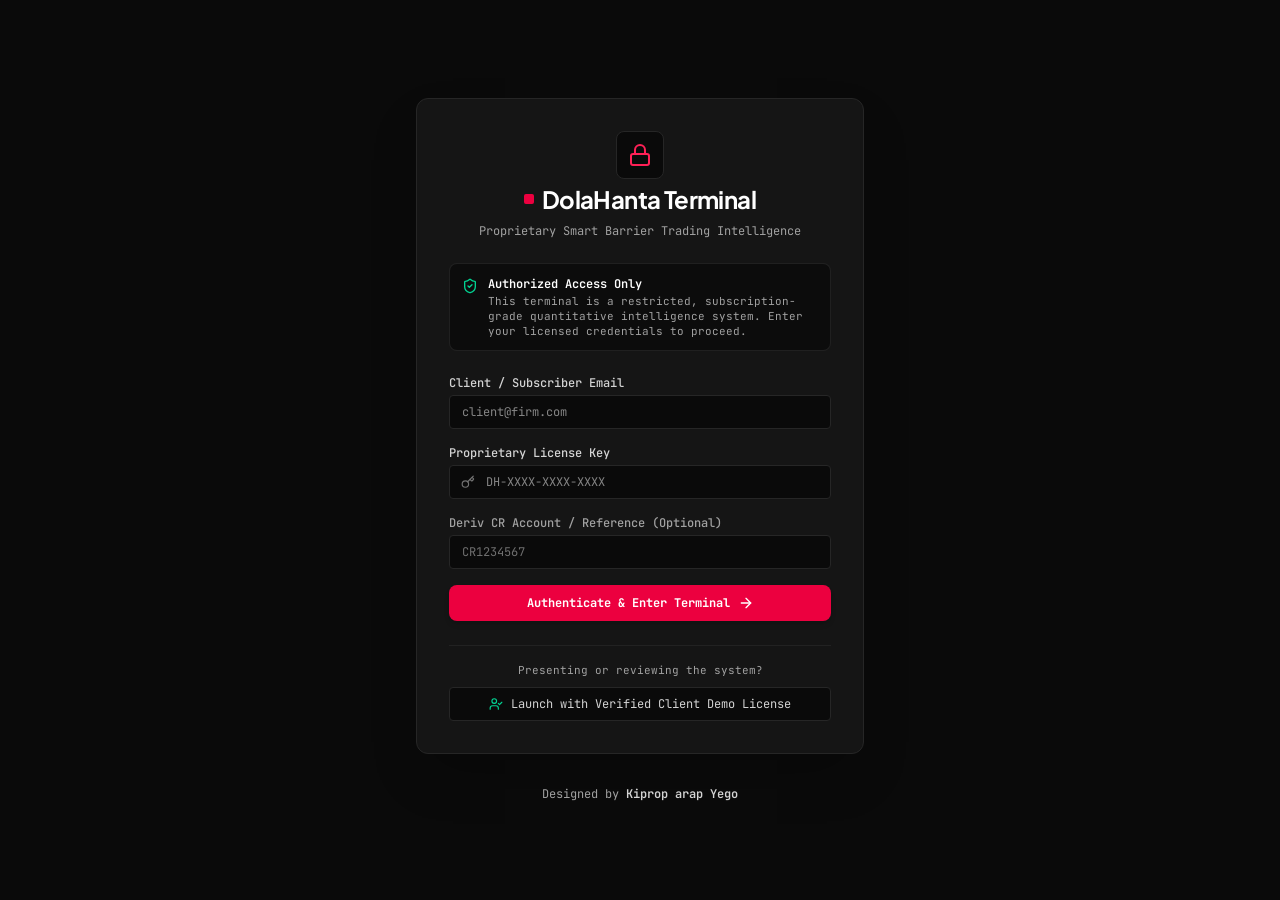
<file: docs/index.html>
<!doctype html>
<html lang="en" class="dark">
  <head>
    <meta charset="UTF-8" />
    <meta name="viewport" content="width=device-width, initial-scale=1.0" />
    <title>DolaHanta — Smart Barrier Intelligence for Deriv</title>
    <meta name="description" content="Quantitative barrier intelligence platform for Deriv Touch and No Touch contracts. Real-time regime classification, first-passage probability estimation, and expected value ranking." />
    <meta property="og:title" content="DolaHanta — Smart Barrier Intelligence for Deriv" />
    <meta property="og:description" content="Quantitative barrier intelligence platform for Deriv Touch and No Touch contracts with first-passage probability models and risk controls." />
    <meta property="og:type" content="website" />
    <meta name="twitter:card" content="summary_large_image" />
    <link rel="preconnect" href="https://fonts.googleapis.com">
    <link rel="preconnect" href="https://fonts.gstatic.com" crossorigin>
    <link href="https://fonts.googleapis.com/css2?family=JetBrains+Mono:wght@400;500;600;700&family=Plus+Jakarta+Sans:wght@400;500;600;700;800&display=swap" rel="stylesheet">
    <script type="module" crossorigin src="./assets/index-CEm6a1kQ.js"></script>
    <link rel="stylesheet" crossorigin href="./assets/index-CyW7ZxA_.css">
  </head>
  <body class="bg-neutral-950 text-neutral-100 antialiased selection:bg-rose-900 selection:text-white">
    <div id="root"></div>
  </body>
</html>
</file>
<file: docs/assets/index-CyW7ZxA_.css>
/*! tailwindcss v4.3.3 | MIT License | https://tailwindcss.com */
@layer properties{@supports (((-webkit-hyphens:none)) and (not (margin-trim:inline))) or ((-moz-orient:inline) and (not (color:rgb(from red r g b)))){*,:before,:after,::backdrop{--tw-translate-x:0;--tw-translate-y:0;--tw-translate-z:0;--tw-space-y-reverse:0;--tw-divide-y-reverse:0;--tw-border-style:solid;--tw-leading:initial;--tw-font-weight:initial;--tw-tracking:initial;--tw-ordinal:initial;--tw-slashed-zero:initial;--tw-numeric-figure:initial;--tw-numeric-spacing:initial;--tw-numeric-fraction:initial;--tw-shadow:0 0 #0000;--tw-shadow-color:initial;--tw-shadow-alpha:100%;--tw-inset-shadow:0 0 #0000;--tw-inset-shadow-color:initial;--tw-inset-shadow-alpha:100%;--tw-ring-color:initial;--tw-ring-shadow:0 0 #0000;--tw-inset-ring-color:initial;--tw-inset-ring-shadow:0 0 #0000;--tw-ring-inset:initial;--tw-ring-offset-width:0px;--tw-ring-offset-color:#fff;--tw-ring-offset-shadow:0 0 #0000;--tw-blur:initial;--tw-brightness:initial;--tw-contrast:initial;--tw-grayscale:initial;--tw-hue-rotate:initial;--tw-invert:initial;--tw-opacity:initial;--tw-saturate:initial;--tw-sepia:initial;--tw-drop-shadow:initial;--tw-drop-shadow-color:initial;--tw-drop-shadow-alpha:100%;--tw-drop-shadow-size:initial;--tw-backdrop-blur:initial;--tw-backdrop-brightness:initial;--tw-backdrop-contrast:initial;--tw-backdrop-grayscale:initial;--tw-backdrop-hue-rotate:initial;--tw-backdrop-invert:initial;--tw-backdrop-opacity:initial;--tw-backdrop-saturate:initial;--tw-backdrop-sepia:initial}}}@layer theme{:root,:host{--font-sans:"Plus Jakarta Sans", system-ui, -apple-system, sans-serif;--font-mono:"JetBrains Mono", ui-monospace, monospace;--color-amber-300:oklch(87.9% .169 91.605);--color-amber-400:oklch(82.8% .189 84.429);--color-amber-700:oklch(55.5% .163 48.998);--color-amber-800:oklch(47.3% .137 46.201);--color-amber-950:oklch(27.9% .077 45.635);--color-emerald-200:oklch(90.5% .093 164.15);--color-emerald-300:oklch(84.5% .143 164.978);--color-emerald-400:oklch(76.5% .177 163.223);--color-emerald-500:oklch(69.6% .17 162.48);--color-emerald-600:oklch(59.6% .145 163.225);--color-emerald-700:oklch(50.8% .118 165.612);--color-emerald-800:oklch(43.2% .095 166.913);--color-emerald-900:oklch(37.8% .077 168.94);--color-emerald-950:oklch(26.2% .051 172.552);--color-cyan-200:oklch(91.7% .08 205.041);--color-cyan-300:oklch(86.5% .127 207.078);--color-cyan-400:oklch(78.9% .154 211.53);--color-cyan-600:oklch(60.9% .126 221.723);--color-cyan-800:oklch(45% .085 224.283);--color-cyan-950:oklch(30.2% .056 229.695);--color-sky-200:oklch(90.1% .058 230.902);--color-sky-400:oklch(74.6% .16 232.661);--color-sky-900:oklch(39.1% .09 240.876);--color-violet-200:oklch(89.4% .057 293.283);--color-violet-300:oklch(81.1% .111 293.571);--color-violet-400:oklch(70.2% .183 293.541);--color-violet-600:oklch(54.1% .281 293.009);--color-violet-800:oklch(43.2% .232 292.759);--color-violet-950:oklch(28.3% .141 291.089);--color-rose-200:oklch(89.2% .058 10.001);--color-rose-300:oklch(81% .117 11.638);--color-rose-400:oklch(71.2% .194 13.428);--color-rose-500:oklch(64.5% .246 16.439);--color-rose-600:oklch(58.6% .253 17.585);--color-rose-800:oklch(45.5% .188 13.697);--color-rose-900:oklch(41% .159 10.272);--color-rose-950:oklch(27.1% .105 12.094);--color-neutral-100:oklch(97% 0 none);--color-neutral-200:oklch(92.2% 0 none);--color-neutral-300:oklch(87% 0 none);--color-neutral-400:oklch(70.8% 0 none);--color-neutral-500:oklch(55.6% 0 none);--color-neutral-600:oklch(43.9% 0 none);--color-neutral-700:oklch(37.1% 0 none);--color-neutral-800:oklch(26.9% 0 none);--color-neutral-900:oklch(20.5% 0 none);--color-neutral-950:oklch(14.5% 0 none);--color-black:#000;--color-white:#fff;--spacing:.25rem;--container-md:28rem;--container-lg:32rem;--container-2xl:42rem;--container-7xl:80rem;--text-xs:.75rem;--text-xs--line-height:calc(1 / .75);--text-sm:.875rem;--text-sm--line-height:calc(1.25 / .875);--text-base:1rem;--text-base--line-height:calc(1.5 / 1);--text-lg:1.125rem;--text-lg--line-height:calc(1.75 / 1.125);--text-xl:1.25rem;--text-xl--line-height:calc(1.75 / 1.25);--text-2xl:1.5rem;--text-2xl--line-height:calc(2 / 1.5);--font-weight-medium:500;--font-weight-semibold:600;--font-weight-bold:700;--tracking-tight:-.025em;--leading-relaxed:1.625;--radius-xs:.125rem;--radius-md:.375rem;--radius-lg:.5rem;--radius-xl:.75rem;--animate-pulse:pulse 2s cubic-bezier(.4, 0, .6, 1) infinite;--blur-sm:8px;--blur-md:12px;--default-transition-duration:.15s;--default-transition-timing-function:cubic-bezier(.4, 0, .2, 1);--default-font-family:var(--font-sans);--default-mono-font-family:var(--font-mono)}}@layer base{*,:after,:before,::backdrop{box-sizing:border-box;border:0 solid;margin:0;padding:0}::file-selector-button{box-sizing:border-box;border:0 solid;margin:0;padding:0}html,:host{-webkit-text-size-adjust:100%;tab-size:4;line-height:1.5;font-family:var(--default-font-family,-apple-system, BlinkMacSystemFont, "Segoe UI", Roboto, "Helvetica Neue", "Noto Sans", Arial, sans-serif, "Apple Color Emoji", "Segoe UI Emoji", "Segoe UI Symbol", "Noto Color Emoji");font-feature-settings:var(--default-font-feature-settings,normal);font-variation-settings:var(--default-font-variation-settings,normal);-webkit-tap-highlight-color:transparent}hr{height:0;color:inherit;border-top-width:1px}abbr:where([title]){-webkit-text-decoration:underline dotted;text-decoration:underline dotted}h1,h2,h3,h4,h5,h6{font-size:inherit;font-weight:inherit}a{color:inherit;-webkit-text-decoration:inherit;-webkit-text-decoration:inherit;-webkit-text-decoration:inherit;-webkit-text-decoration:inherit;text-decoration:inherit}b,strong{font-weight:bolder}code,kbd,samp,pre{font-family:var(--default-mono-font-family,ui-monospace, SFMono-Regular, Menlo, Monaco, Consolas, "Liberation Mono", "Courier New", monospace);font-feature-settings:var(--default-mono-font-feature-settings,normal);font-variation-settings:var(--default-mono-font-variation-settings,normal);font-size:1em}small{font-size:80%}sub,sup{vertical-align:baseline;font-size:75%;line-height:0;position:relative}sub{bottom:-.25em}sup{top:-.5em}table{text-indent:0;border-color:inherit;border-collapse:collapse}:-moz-focusring:where(:not(iframe)){outline:auto}progress{vertical-align:baseline}summary{display:list-item}ol,ul,menu{list-style:none}img,svg,video,canvas,audio,iframe,embed,object{vertical-align:middle;display:block}img,video{max-width:100%;height:auto}button,input,select,optgroup,textarea{font:inherit;font-feature-settings:inherit;font-variation-settings:inherit;letter-spacing:inherit;color:inherit;opacity:1;background-color:#0000;border-radius:0}::file-selector-button{font:inherit;font-feature-settings:inherit;font-variation-settings:inherit;letter-spacing:inherit;color:inherit;opacity:1;background-color:#0000;border-radius:0}:where(select:is([multiple],[size])) optgroup{font-weight:bolder}:where(select:is([multiple],[size])) optgroup option{padding-inline-start:20px}::file-selector-button{margin-inline-end:4px}::placeholder{opacity:1}@supports (not ((-webkit-appearance:-apple-pay-button))) or (contain-intrinsic-size:1px){::placeholder{color:currentColor}@supports (color:color-mix(in lab, red, red)){::placeholder{color:color-mix(in oklab, currentcolor 50%, transparent)}}}textarea{resize:vertical}::-webkit-search-decoration{-webkit-appearance:none}::-webkit-date-and-time-value{min-height:1lh;text-align:inherit}::-webkit-datetime-edit{display:inline-flex}::-webkit-datetime-edit-fields-wrapper{padding:0}::-webkit-datetime-edit{padding-block:0}::-webkit-datetime-edit-year-field{padding-block:0}::-webkit-datetime-edit-month-field{padding-block:0}::-webkit-datetime-edit-day-field{padding-block:0}::-webkit-datetime-edit-hour-field{padding-block:0}::-webkit-datetime-edit-minute-field{padding-block:0}::-webkit-datetime-edit-second-field{padding-block:0}::-webkit-datetime-edit-millisecond-field{padding-block:0}::-webkit-datetime-edit-meridiem-field{padding-block:0}::-webkit-calendar-picker-indicator{line-height:1}:-moz-ui-invalid{box-shadow:none}button,input:where([type=button],[type=reset],[type=submit]){appearance:button}::file-selector-button{appearance:button}::-webkit-inner-spin-button{height:auto}::-webkit-outer-spin-button{height:auto}[hidden]:where(:not([hidden=until-found])){display:none!important}}@layer components;@layer utilities{.absolute{position:absolute}.fixed{position:fixed}.relative{position:relative}.static{position:static}.sticky{position:sticky}.inset-0{inset:0}.top-0{top:0}.top-1\/2{top:50%}.right-2{right:calc(var(--spacing) * 2)}.left-3{left:calc(var(--spacing) * 3)}.z-50{z-index:50}.mx-auto{margin-inline:auto}.mt-0\.5{margin-top:calc(var(--spacing) * .5)}.mt-1{margin-top:var(--spacing)}.mt-2{margin-top:calc(var(--spacing) * 2)}.mt-3{margin-top:calc(var(--spacing) * 3)}.mt-4{margin-top:calc(var(--spacing) * 4)}.mt-8{margin-top:calc(var(--spacing) * 8)}.mb-1{margin-bottom:var(--spacing)}.mb-2{margin-bottom:calc(var(--spacing) * 2)}.mb-3{margin-bottom:calc(var(--spacing) * 3)}.mb-4{margin-bottom:calc(var(--spacing) * 4)}.ml-auto{margin-left:auto}.block{display:block}.contents{display:contents}.flex{display:flex}.grid{display:grid}.hidden{display:none}.inline-block{display:inline-block}.inline-flex{display:inline-flex}.h-0\.5{height:calc(var(--spacing) * .5)}.h-2\.5{height:calc(var(--spacing) * 2.5)}.h-3{height:calc(var(--spacing) * 3)}.h-3\.5{height:calc(var(--spacing) * 3.5)}.h-4{height:calc(var(--spacing) * 4)}.h-5{height:calc(var(--spacing) * 5)}.h-6{height:calc(var(--spacing) * 6)}.h-10{height:calc(var(--spacing) * 10)}.h-12{height:calc(var(--spacing) * 12)}.h-40{height:calc(var(--spacing) * 40)}.h-56{height:calc(var(--spacing) * 56)}.max-h-\[80vh\]{max-height:80vh}.min-h-screen{min-height:100vh}.w-2\.5{width:calc(var(--spacing) * 2.5)}.w-3{width:calc(var(--spacing) * 3)}.w-3\.5{width:calc(var(--spacing) * 3.5)}.w-4{width:calc(var(--spacing) * 4)}.w-5{width:calc(var(--spacing) * 5)}.w-6{width:calc(var(--spacing) * 6)}.w-10{width:calc(var(--spacing) * 10)}.w-12{width:calc(var(--spacing) * 12)}.w-full{width:100%}.max-w-2xl{max-width:var(--container-2xl)}.max-w-7xl{max-width:var(--container-7xl)}.max-w-\[100px\]{max-width:100px}.max-w-\[160px\]{max-width:160px}.max-w-lg{max-width:var(--container-lg)}.max-w-md{max-width:var(--container-md)}.flex-1{flex:1}.shrink-0{flex-shrink:0}.border-collapse{border-collapse:collapse}.-translate-y-1\/2{--tw-translate-y:calc(calc(1 / 2 * 100%) * -1);translate:var(--tw-translate-x) var(--tw-translate-y)}.animate-pulse{animation:var(--animate-pulse)}.cursor-pointer{cursor:pointer}.list-inside{list-style-position:inside}.list-disc{list-style-type:disc}.grid-cols-1{grid-template-columns:repeat(1,minmax(0,1fr))}.grid-cols-2{grid-template-columns:repeat(2,minmax(0,1fr))}.grid-cols-5{grid-template-columns:repeat(5,minmax(0,1fr))}.flex-col{flex-direction:column}.flex-wrap{flex-wrap:wrap}.items-baseline{align-items:baseline}.items-center{align-items:center}.items-start{align-items:flex-start}.items-stretch{align-items:stretch}.justify-between{justify-content:space-between}.justify-center{justify-content:center}.justify-end{justify-content:flex-end}.gap-1{gap:var(--spacing)}.gap-1\.5{gap:calc(var(--spacing) * 1.5)}.gap-2{gap:calc(var(--spacing) * 2)}.gap-2\.5{gap:calc(var(--spacing) * 2.5)}.gap-3{gap:calc(var(--spacing) * 3)}.gap-4{gap:calc(var(--spacing) * 4)}.gap-6{gap:calc(var(--spacing) * 6)}:where(.space-y-0\.5>:not(:last-child)){--tw-space-y-reverse:0;margin-block-start:calc(calc(var(--spacing) * .5) * var(--tw-space-y-reverse));margin-block-end:calc(calc(var(--spacing) * .5) * calc(1 - var(--tw-space-y-reverse)))}:where(.space-y-1>:not(:last-child)){--tw-space-y-reverse:0;margin-block-start:calc(var(--spacing) * var(--tw-space-y-reverse));margin-block-end:calc(var(--spacing) * calc(1 - var(--tw-space-y-reverse)))}:where(.space-y-1\.5>:not(:last-child)){--tw-space-y-reverse:0;margin-block-start:calc(calc(var(--spacing) * 1.5) * var(--tw-space-y-reverse));margin-block-end:calc(calc(var(--spacing) * 1.5) * calc(1 - var(--tw-space-y-reverse)))}:where(.space-y-2>:not(:last-child)){--tw-space-y-reverse:0;margin-block-start:calc(calc(var(--spacing) * 2) * var(--tw-space-y-reverse));margin-block-end:calc(calc(var(--spacing) * 2) * calc(1 - var(--tw-space-y-reverse)))}:where(.space-y-3>:not(:last-child)){--tw-space-y-reverse:0;margin-block-start:calc(calc(var(--spacing) * 3) * var(--tw-space-y-reverse));margin-block-end:calc(calc(var(--spacing) * 3) * calc(1 - var(--tw-space-y-reverse)))}:where(.space-y-4>:not(:last-child)){--tw-space-y-reverse:0;margin-block-start:calc(calc(var(--spacing) * 4) * var(--tw-space-y-reverse));margin-block-end:calc(calc(var(--spacing) * 4) * calc(1 - var(--tw-space-y-reverse)))}:where(.space-y-6>:not(:last-child)){--tw-space-y-reverse:0;margin-block-start:calc(calc(var(--spacing) * 6) * var(--tw-space-y-reverse));margin-block-end:calc(calc(var(--spacing) * 6) * calc(1 - var(--tw-space-y-reverse)))}:where(.divide-y>:not(:last-child)){--tw-divide-y-reverse:0;border-bottom-style:var(--tw-border-style);border-top-style:var(--tw-border-style);border-top-width:calc(1px * var(--tw-divide-y-reverse));border-bottom-width:calc(1px * calc(1 - var(--tw-divide-y-reverse)))}:where(.divide-neutral-800\/40>:not(:last-child)){border-color:#26262666}@supports (color:color-mix(in lab, red, red)){:where(.divide-neutral-800\/40>:not(:last-child)){border-color:color-mix(in oklab, var(--color-neutral-800) 40%, transparent)}}:where(.divide-neutral-800\/50>:not(:last-child)){border-color:#26262680}@supports (color:color-mix(in lab, red, red)){:where(.divide-neutral-800\/50>:not(:last-child)){border-color:color-mix(in oklab, var(--color-neutral-800) 50%, transparent)}}:where(.divide-neutral-800\/60>:not(:last-child)){border-color:#26262699}@supports (color:color-mix(in lab, red, red)){:where(.divide-neutral-800\/60>:not(:last-child)){border-color:color-mix(in oklab, var(--color-neutral-800) 60%, transparent)}}.truncate{text-overflow:ellipsis;white-space:nowrap;overflow:hidden}.overflow-hidden{overflow:hidden}.overflow-x-auto{overflow-x:auto}.overflow-y-auto{overflow-y:auto}.rounded{border-radius:.25rem}.rounded-lg{border-radius:var(--radius-lg)}.rounded-md{border-radius:var(--radius-md)}.rounded-xl{border-radius:var(--radius-xl)}.rounded-xs{border-radius:var(--radius-xs)}.border{border-style:var(--tw-border-style);border-width:1px}.border-t{border-top-style:var(--tw-border-style);border-top-width:1px}.border-b{border-bottom-style:var(--tw-border-style);border-bottom-width:1px}.border-b-2{border-bottom-style:var(--tw-border-style);border-bottom-width:2px}.border-l{border-left-style:var(--tw-border-style);border-left-width:1px}.border-amber-700\/60{border-color:#b7500099}@supports (color:color-mix(in lab, red, red)){.border-amber-700\/60{border-color:color-mix(in oklab, var(--color-amber-700) 60%, transparent)}}.border-amber-800{border-color:var(--color-amber-800)}.border-amber-800\/50{border-color:#953d0080}@supports (color:color-mix(in lab, red, red)){.border-amber-800\/50{border-color:color-mix(in oklab, var(--color-amber-800) 50%, transparent)}}.border-cyan-600{border-color:var(--color-cyan-600)}.border-cyan-800\/50{border-color:#005f7880}@supports (color:color-mix(in lab, red, red)){.border-cyan-800\/50{border-color:color-mix(in oklab, var(--color-cyan-800) 50%, transparent)}}.border-emerald-600{border-color:var(--color-emerald-600)}.border-emerald-700\/60{border-color:#00795699}@supports (color:color-mix(in lab, red, red)){.border-emerald-700\/60{border-color:color-mix(in oklab, var(--color-emerald-700) 60%, transparent)}}.border-emerald-800{border-color:var(--color-emerald-800)}.border-emerald-800\/50{border-color:#005f4680}@supports (color:color-mix(in lab, red, red)){.border-emerald-800\/50{border-color:color-mix(in oklab, var(--color-emerald-800) 50%, transparent)}}.border-neutral-700{border-color:var(--color-neutral-700)}.border-neutral-800{border-color:var(--color-neutral-800)}.border-neutral-800\/60{border-color:#26262699}@supports (color:color-mix(in lab, red, red)){.border-neutral-800\/60{border-color:color-mix(in oklab, var(--color-neutral-800) 60%, transparent)}}.border-neutral-800\/80{border-color:#262626cc}@supports (color:color-mix(in lab, red, red)){.border-neutral-800\/80{border-color:color-mix(in oklab, var(--color-neutral-800) 80%, transparent)}}.border-neutral-900{border-color:var(--color-neutral-900)}.border-rose-500{border-color:var(--color-rose-500)}.border-rose-600{border-color:var(--color-rose-600)}.border-rose-800{border-color:var(--color-rose-800)}.border-rose-800\/50{border-color:#a3003780}@supports (color:color-mix(in lab, red, red)){.border-rose-800\/50{border-color:color-mix(in oklab, var(--color-rose-800) 50%, transparent)}}.border-violet-600{border-color:var(--color-violet-600)}.border-violet-800\/50{border-color:#5d0ec080}@supports (color:color-mix(in lab, red, red)){.border-violet-800\/50{border-color:color-mix(in oklab, var(--color-violet-800) 50%, transparent)}}.bg-amber-950{background-color:var(--color-amber-950)}.bg-amber-950\/60{background-color:#46190199}@supports (color:color-mix(in lab, red, red)){.bg-amber-950\/60{background-color:color-mix(in oklab, var(--color-amber-950) 60%, transparent)}}.bg-black\/80{background-color:#000c}@supports (color:color-mix(in lab, red, red)){.bg-black\/80{background-color:color-mix(in oklab, var(--color-black) 80%, transparent)}}.bg-cyan-950{background-color:var(--color-cyan-950)}.bg-cyan-950\/80{background-color:#053345cc}@supports (color:color-mix(in lab, red, red)){.bg-cyan-950\/80{background-color:color-mix(in oklab, var(--color-cyan-950) 80%, transparent)}}.bg-emerald-500{background-color:var(--color-emerald-500)}.bg-emerald-950{background-color:var(--color-emerald-950)}.bg-emerald-950\/60{background-color:#002c2299}@supports (color:color-mix(in lab, red, red)){.bg-emerald-950\/60{background-color:color-mix(in oklab, var(--color-emerald-950) 60%, transparent)}}.bg-emerald-950\/80{background-color:#002c22cc}@supports (color:color-mix(in lab, red, red)){.bg-emerald-950\/80{background-color:color-mix(in oklab, var(--color-emerald-950) 80%, transparent)}}.bg-neutral-800{background-color:var(--color-neutral-800)}.bg-neutral-900{background-color:var(--color-neutral-900)}.bg-neutral-900\/40{background-color:#17171766}@supports (color:color-mix(in lab, red, red)){.bg-neutral-900\/40{background-color:color-mix(in oklab, var(--color-neutral-900) 40%, transparent)}}.bg-neutral-900\/60{background-color:#17171799}@supports (color:color-mix(in lab, red, red)){.bg-neutral-900\/60{background-color:color-mix(in oklab, var(--color-neutral-900) 60%, transparent)}}.bg-neutral-900\/70{background-color:#171717b3}@supports (color:color-mix(in lab, red, red)){.bg-neutral-900\/70{background-color:color-mix(in oklab, var(--color-neutral-900) 70%, transparent)}}.bg-neutral-900\/80{background-color:#171717cc}@supports (color:color-mix(in lab, red, red)){.bg-neutral-900\/80{background-color:color-mix(in oklab, var(--color-neutral-900) 80%, transparent)}}.bg-neutral-900\/90{background-color:#171717e6}@supports (color:color-mix(in lab, red, red)){.bg-neutral-900\/90{background-color:color-mix(in oklab, var(--color-neutral-900) 90%, transparent)}}.bg-neutral-950{background-color:var(--color-neutral-950)}.bg-neutral-950\/80{background-color:#0a0a0acc}@supports (color:color-mix(in lab, red, red)){.bg-neutral-950\/80{background-color:color-mix(in oklab, var(--color-neutral-950) 80%, transparent)}}.bg-neutral-950\/90{background-color:#0a0a0ae6}@supports (color:color-mix(in lab, red, red)){.bg-neutral-950\/90{background-color:color-mix(in oklab, var(--color-neutral-950) 90%, transparent)}}.bg-rose-600{background-color:var(--color-rose-600)}.bg-rose-950{background-color:var(--color-rose-950)}.bg-rose-950\/70{background-color:#4d0218b3}@supports (color:color-mix(in lab, red, red)){.bg-rose-950\/70{background-color:color-mix(in oklab, var(--color-rose-950) 70%, transparent)}}.bg-rose-950\/80{background-color:#4d0218cc}@supports (color:color-mix(in lab, red, red)){.bg-rose-950\/80{background-color:color-mix(in oklab, var(--color-rose-950) 80%, transparent)}}.bg-sky-400{background-color:var(--color-sky-400)}.bg-sky-900\/90{background-color:#024a70e6}@supports (color:color-mix(in lab, red, red)){.bg-sky-900\/90{background-color:color-mix(in oklab, var(--color-sky-900) 90%, transparent)}}.bg-violet-950{background-color:var(--color-violet-950)}.bg-violet-950\/80{background-color:#2f0d68cc}@supports (color:color-mix(in lab, red, red)){.bg-violet-950\/80{background-color:color-mix(in oklab, var(--color-violet-950) 80%, transparent)}}.bg-white{background-color:var(--color-white)}.fill-white{fill:var(--color-white)}.p-1{padding:var(--spacing)}.p-1\.5{padding:calc(var(--spacing) * 1.5)}.p-2{padding:calc(var(--spacing) * 2)}.p-2\.5{padding:calc(var(--spacing) * 2.5)}.p-3{padding:calc(var(--spacing) * 3)}.p-3\.5{padding:calc(var(--spacing) * 3.5)}.p-4{padding:calc(var(--spacing) * 4)}.p-5{padding:calc(var(--spacing) * 5)}.p-6{padding:calc(var(--spacing) * 6)}.p-12{padding:calc(var(--spacing) * 12)}.px-1\.5{padding-inline:calc(var(--spacing) * 1.5)}.px-2{padding-inline:calc(var(--spacing) * 2)}.px-2\.5{padding-inline:calc(var(--spacing) * 2.5)}.px-3{padding-inline:calc(var(--spacing) * 3)}.px-4{padding-inline:calc(var(--spacing) * 4)}.px-5{padding-inline:calc(var(--spacing) * 5)}.px-6{padding-inline:calc(var(--spacing) * 6)}.py-0\.5{padding-block:calc(var(--spacing) * .5)}.py-1{padding-block:var(--spacing)}.py-1\.5{padding-block:calc(var(--spacing) * 1.5)}.py-2{padding-block:calc(var(--spacing) * 2)}.py-2\.5{padding-block:calc(var(--spacing) * 2.5)}.py-3{padding-block:calc(var(--spacing) * 3)}.py-3\.5{padding-block:calc(var(--spacing) * 3.5)}.py-4{padding-block:calc(var(--spacing) * 4)}.py-5{padding-block:calc(var(--spacing) * 5)}.py-12{padding-block:calc(var(--spacing) * 12)}.pt-1{padding-top:var(--spacing)}.pt-2{padding-top:calc(var(--spacing) * 2)}.pt-3{padding-top:calc(var(--spacing) * 3)}.pt-4{padding-top:calc(var(--spacing) * 4)}.pr-3{padding-right:calc(var(--spacing) * 3)}.pb-0\.5{padding-bottom:calc(var(--spacing) * .5)}.pb-1{padding-bottom:var(--spacing)}.pb-2{padding-bottom:calc(var(--spacing) * 2)}.pl-2{padding-left:calc(var(--spacing) * 2)}.pl-4{padding-left:calc(var(--spacing) * 4)}.pl-6{padding-left:calc(var(--spacing) * 6)}.pl-9{padding-left:calc(var(--spacing) * 9)}.text-center{text-align:center}.text-left{text-align:left}.text-right{text-align:right}.font-mono{font-family:var(--font-mono)}.font-sans{font-family:var(--font-sans)}.text-2xl{font-size:var(--text-2xl);line-height:var(--tw-leading,var(--text-2xl--line-height))}.text-base{font-size:var(--text-base);line-height:var(--tw-leading,var(--text-base--line-height))}.text-lg{font-size:var(--text-lg);line-height:var(--tw-leading,var(--text-lg--line-height))}.text-sm{font-size:var(--text-sm);line-height:var(--tw-leading,var(--text-sm--line-height))}.text-xl{font-size:var(--text-xl);line-height:var(--tw-leading,var(--text-xl--line-height))}.text-xs{font-size:var(--text-xs);line-height:var(--tw-leading,var(--text-xs--line-height))}.text-\[10px\]{font-size:10px}.text-\[11px\]{font-size:11px}.leading-relaxed{--tw-leading:var(--leading-relaxed);line-height:var(--leading-relaxed)}.font-bold{--tw-font-weight:var(--font-weight-bold);font-weight:var(--font-weight-bold)}.font-medium{--tw-font-weight:var(--font-weight-medium);font-weight:var(--font-weight-medium)}.font-semibold{--tw-font-weight:var(--font-weight-semibold);font-weight:var(--font-weight-semibold)}.tracking-tight{--tw-tracking:var(--tracking-tight);letter-spacing:var(--tracking-tight)}.whitespace-nowrap{white-space:nowrap}.text-amber-300{color:var(--color-amber-300)}.text-amber-400{color:var(--color-amber-400)}.text-cyan-200{color:var(--color-cyan-200)}.text-cyan-300{color:var(--color-cyan-300)}.text-cyan-400{color:var(--color-cyan-400)}.text-emerald-200{color:var(--color-emerald-200)}.text-emerald-300{color:var(--color-emerald-300)}.text-emerald-400{color:var(--color-emerald-400)}.text-neutral-100{color:var(--color-neutral-100)}.text-neutral-200{color:var(--color-neutral-200)}.text-neutral-300{color:var(--color-neutral-300)}.text-neutral-400{color:var(--color-neutral-400)}.text-neutral-500{color:var(--color-neutral-500)}.text-neutral-600{color:var(--color-neutral-600)}.text-neutral-950{color:var(--color-neutral-950)}.text-rose-200{color:var(--color-rose-200)}.text-rose-300{color:var(--color-rose-300)}.text-rose-400{color:var(--color-rose-400)}.text-rose-500{color:var(--color-rose-500)}.text-sky-200{color:var(--color-sky-200)}.text-violet-200{color:var(--color-violet-200)}.text-violet-300{color:var(--color-violet-300)}.text-violet-400{color:var(--color-violet-400)}.text-white{color:var(--color-white)}.uppercase{text-transform:uppercase}.tabular-nums{--tw-numeric-spacing:tabular-nums;font-variant-numeric:var(--tw-ordinal,) var(--tw-slashed-zero,) var(--tw-numeric-figure,) var(--tw-numeric-spacing,) var(--tw-numeric-fraction,)}.antialiased{-webkit-font-smoothing:antialiased;-moz-osx-font-smoothing:grayscale}.placeholder-neutral-500::placeholder{color:var(--color-neutral-500)}.accent-rose-500{accent-color:var(--color-rose-500)}.shadow{--tw-shadow:0 1px 3px 0 var(--tw-shadow-color,#0000001a), 0 1px 2px -1px var(--tw-shadow-color,#0000001a);box-shadow:var(--tw-inset-shadow), var(--tw-inset-ring-shadow), var(--tw-ring-offset-shadow), var(--tw-ring-shadow), var(--tw-shadow)}.shadow-2xl{--tw-shadow:0 25px 50px -12px var(--tw-shadow-color,#00000040);box-shadow:var(--tw-inset-shadow), var(--tw-inset-ring-shadow), var(--tw-ring-offset-shadow), var(--tw-ring-shadow), var(--tw-shadow)}.shadow-md{--tw-shadow:0 4px 6px -1px var(--tw-shadow-color,#0000001a), 0 2px 4px -2px var(--tw-shadow-color,#0000001a);box-shadow:var(--tw-inset-shadow), var(--tw-inset-ring-shadow), var(--tw-ring-offset-shadow), var(--tw-ring-shadow), var(--tw-shadow)}.ring{--tw-ring-shadow:var(--tw-ring-inset,) 0 0 0 calc(1px + var(--tw-ring-offset-width)) var(--tw-ring-color,currentcolor);box-shadow:var(--tw-inset-shadow), var(--tw-inset-ring-shadow), var(--tw-ring-offset-shadow), var(--tw-ring-shadow), var(--tw-shadow)}.filter{filter:var(--tw-blur,) var(--tw-brightness,) var(--tw-contrast,) var(--tw-grayscale,) var(--tw-hue-rotate,) var(--tw-invert,) var(--tw-saturate,) var(--tw-sepia,) var(--tw-drop-shadow,)}.backdrop-blur-md{--tw-backdrop-blur:blur(var(--blur-md));-webkit-backdrop-filter:var(--tw-backdrop-blur,) var(--tw-backdrop-brightness,) var(--tw-backdrop-contrast,) var(--tw-backdrop-grayscale,) var(--tw-backdrop-hue-rotate,) var(--tw-backdrop-invert,) var(--tw-backdrop-opacity,) var(--tw-backdrop-saturate,) var(--tw-backdrop-sepia,);backdrop-filter:var(--tw-backdrop-blur,) var(--tw-backdrop-brightness,) var(--tw-backdrop-contrast,) var(--tw-backdrop-grayscale,) var(--tw-backdrop-hue-rotate,) var(--tw-backdrop-invert,) var(--tw-backdrop-opacity,) var(--tw-backdrop-saturate,) var(--tw-backdrop-sepia,)}.backdrop-blur-sm{--tw-backdrop-blur:blur(var(--blur-sm));-webkit-backdrop-filter:var(--tw-backdrop-blur,) var(--tw-backdrop-brightness,) var(--tw-backdrop-contrast,) var(--tw-backdrop-grayscale,) var(--tw-backdrop-hue-rotate,) var(--tw-backdrop-invert,) var(--tw-backdrop-opacity,) var(--tw-backdrop-saturate,) var(--tw-backdrop-sepia,);backdrop-filter:var(--tw-backdrop-blur,) var(--tw-backdrop-brightness,) var(--tw-backdrop-contrast,) var(--tw-backdrop-grayscale,) var(--tw-backdrop-hue-rotate,) var(--tw-backdrop-invert,) var(--tw-backdrop-opacity,) var(--tw-backdrop-saturate,) var(--tw-backdrop-sepia,)}.transition{transition-property:color,background-color,border-color,outline-color,text-decoration-color,fill,stroke,--tw-gradient-from,--tw-gradient-via,--tw-gradient-to,opacity,box-shadow,transform,translate,scale,rotate,filter,-webkit-backdrop-filter,backdrop-filter,display,content-visibility,overlay,pointer-events;transition-timing-function:var(--tw-ease,var(--default-transition-timing-function));transition-duration:var(--tw-duration,var(--default-transition-duration))}.transition-colors{transition-property:color,background-color,border-color,outline-color,text-decoration-color,fill,stroke,--tw-gradient-from,--tw-gradient-via,--tw-gradient-to;transition-timing-function:var(--tw-ease,var(--default-transition-timing-function));transition-duration:var(--tw-duration,var(--default-transition-duration))}.outline-none{--tw-outline-style:none;outline-style:none}@media (hover:hover){.group-hover\:text-rose-400:is(:where(.group):hover *){color:var(--color-rose-400)}}.selection\:bg-rose-900 ::selection{background-color:var(--color-rose-900)}.selection\:bg-rose-900::selection{background-color:var(--color-rose-900)}.selection\:text-white ::selection{color:var(--color-white)}.selection\:text-white::selection{color:var(--color-white)}@media (hover:hover){.hover\:border-neutral-700:hover{border-color:var(--color-neutral-700)}.hover\:bg-emerald-900\/60:hover{background-color:#004e3b99}@supports (color:color-mix(in lab, red, red)){.hover\:bg-emerald-900\/60:hover{background-color:color-mix(in oklab, var(--color-emerald-900) 60%, transparent)}}.hover\:bg-neutral-700:hover{background-color:var(--color-neutral-700)}.hover\:bg-neutral-800:hover{background-color:var(--color-neutral-800)}.hover\:bg-neutral-800\/30:hover{background-color:#2626264d}@supports (color:color-mix(in lab, red, red)){.hover\:bg-neutral-800\/30:hover{background-color:color-mix(in oklab, var(--color-neutral-800) 30%, transparent)}}.hover\:bg-neutral-800\/40:hover{background-color:#26262666}@supports (color:color-mix(in lab, red, red)){.hover\:bg-neutral-800\/40:hover{background-color:color-mix(in oklab, var(--color-neutral-800) 40%, transparent)}}.hover\:bg-neutral-900:hover{background-color:var(--color-neutral-900)}.hover\:bg-rose-500:hover{background-color:var(--color-rose-500)}.hover\:text-neutral-200:hover{color:var(--color-neutral-200)}.hover\:text-rose-400:hover{color:var(--color-rose-400)}.hover\:text-white:hover{color:var(--color-white)}}.focus\:border-rose-500:focus{border-color:var(--color-rose-500)}.disabled\:bg-neutral-800:disabled{background-color:var(--color-neutral-800)}.disabled\:text-neutral-500:disabled{color:var(--color-neutral-500)}@media (width>=40rem){.sm\:flex{display:flex}.sm\:inline{display:inline}.sm\:flex-row{flex-direction:row}.sm\:p-8{padding:calc(var(--spacing) * 8)}.sm\:px-6{padding-inline:calc(var(--spacing) * 6)}.sm\:text-right{text-align:right}}@media (width>=48rem){.md\:grid-cols-4{grid-template-columns:repeat(4,minmax(0,1fr))}.md\:flex-row{flex-direction:row}.md\:items-center{align-items:center}.md\:gap-8{gap:calc(var(--spacing) * 8)}.md\:px-8{padding-inline:calc(var(--spacing) * 8)}.md\:text-xl{font-size:var(--text-xl);line-height:var(--tw-leading,var(--text-xl--line-height))}}@media (width>=64rem){.lg\:col-span-5{grid-column:span 5/span 5}.lg\:col-span-7{grid-column:span 7/span 7}.lg\:flex{display:flex}.lg\:hidden{display:none}.lg\:grid-cols-4{grid-template-columns:repeat(4,minmax(0,1fr))}.lg\:grid-cols-12{grid-template-columns:repeat(12,minmax(0,1fr))}.lg\:px-8{padding-inline:calc(var(--spacing) * 8)}}}::-webkit-scrollbar{width:6px;height:6px}::-webkit-scrollbar-track{background:#0a0a0a}::-webkit-scrollbar-thumb{background:#262626;border-radius:3px}::-webkit-scrollbar-thumb:hover{background:#404040}@property --tw-translate-x{syntax:"*";inherits:false;initial-value:0}@property --tw-translate-y{syntax:"*";inherits:false;initial-value:0}@property --tw-translate-z{syntax:"*";inherits:false;initial-value:0}@property --tw-space-y-reverse{syntax:"*";inherits:false;initial-value:0}@property --tw-divide-y-reverse{syntax:"*";inherits:false;initial-value:0}@property --tw-border-style{syntax:"*";inherits:false;initial-value:solid}@property --tw-leading{syntax:"*";inherits:false}@property --tw-font-weight{syntax:"*";inherits:false}@property --tw-tracking{syntax:"*";inherits:false}@property --tw-ordinal{syntax:"*";inherits:false}@property --tw-slashed-zero{syntax:"*";inherits:false}@property --tw-numeric-figure{syntax:"*";inherits:false}@property --tw-numeric-spacing{syntax:"*";inherits:false}@property --tw-numeric-fraction{syntax:"*";inherits:false}@property --tw-shadow{syntax:"*";inherits:false;initial-value:0 0 #0000}@property --tw-shadow-color{syntax:"*";inherits:false}@property --tw-shadow-alpha{syntax:"<percentage>";inherits:false;initial-value:100%}@property --tw-inset-shadow{syntax:"*";inherits:false;initial-value:0 0 #0000}@property --tw-inset-shadow-color{syntax:"*";inherits:false}@property --tw-inset-shadow-alpha{syntax:"<percentage>";inherits:false;initial-value:100%}@property --tw-ring-color{syntax:"*";inherits:false}@property --tw-ring-shadow{syntax:"*";inherits:false;initial-value:0 0 #0000}@property --tw-inset-ring-color{syntax:"*";inherits:false}@property --tw-inset-ring-shadow{syntax:"*";inherits:false;initial-value:0 0 #0000}@property --tw-ring-inset{syntax:"*";inherits:false}@property --tw-ring-offset-width{syntax:"<length>";inherits:false;initial-value:0}@property --tw-ring-offset-color{syntax:"*";inherits:false;initial-value:#fff}@property --tw-ring-offset-shadow{syntax:"*";inherits:false;initial-value:0 0 #0000}@property --tw-blur{syntax:"*";inherits:false}@property --tw-brightness{syntax:"*";inherits:false}@property --tw-contrast{syntax:"*";inherits:false}@property --tw-grayscale{syntax:"*";inherits:false}@property --tw-hue-rotate{syntax:"*";inherits:false}@property --tw-invert{syntax:"*";inherits:false}@property --tw-opacity{syntax:"*";inherits:false}@property --tw-saturate{syntax:"*";inherits:false}@property --tw-sepia{syntax:"*";inherits:false}@property --tw-drop-shadow{syntax:"*";inherits:false}@property --tw-drop-shadow-color{syntax:"*";inherits:false}@property --tw-drop-shadow-alpha{syntax:"<percentage>";inherits:false;initial-value:100%}@property --tw-drop-shadow-size{syntax:"*";inherits:false}@property --tw-backdrop-blur{syntax:"*";inherits:false}@property --tw-backdrop-brightness{syntax:"*";inherits:false}@property --tw-backdrop-contrast{syntax:"*";inherits:false}@property --tw-backdrop-grayscale{syntax:"*";inherits:false}@property --tw-backdrop-hue-rotate{syntax:"*";inherits:false}@property --tw-backdrop-invert{syntax:"*";inherits:false}@property --tw-backdrop-opacity{syntax:"*";inherits:false}@property --tw-backdrop-saturate{syntax:"*";inherits:false}@property --tw-backdrop-sepia{syntax:"*";inherits:false}@keyframes pulse{50%{opacity:.5}}
</file>
